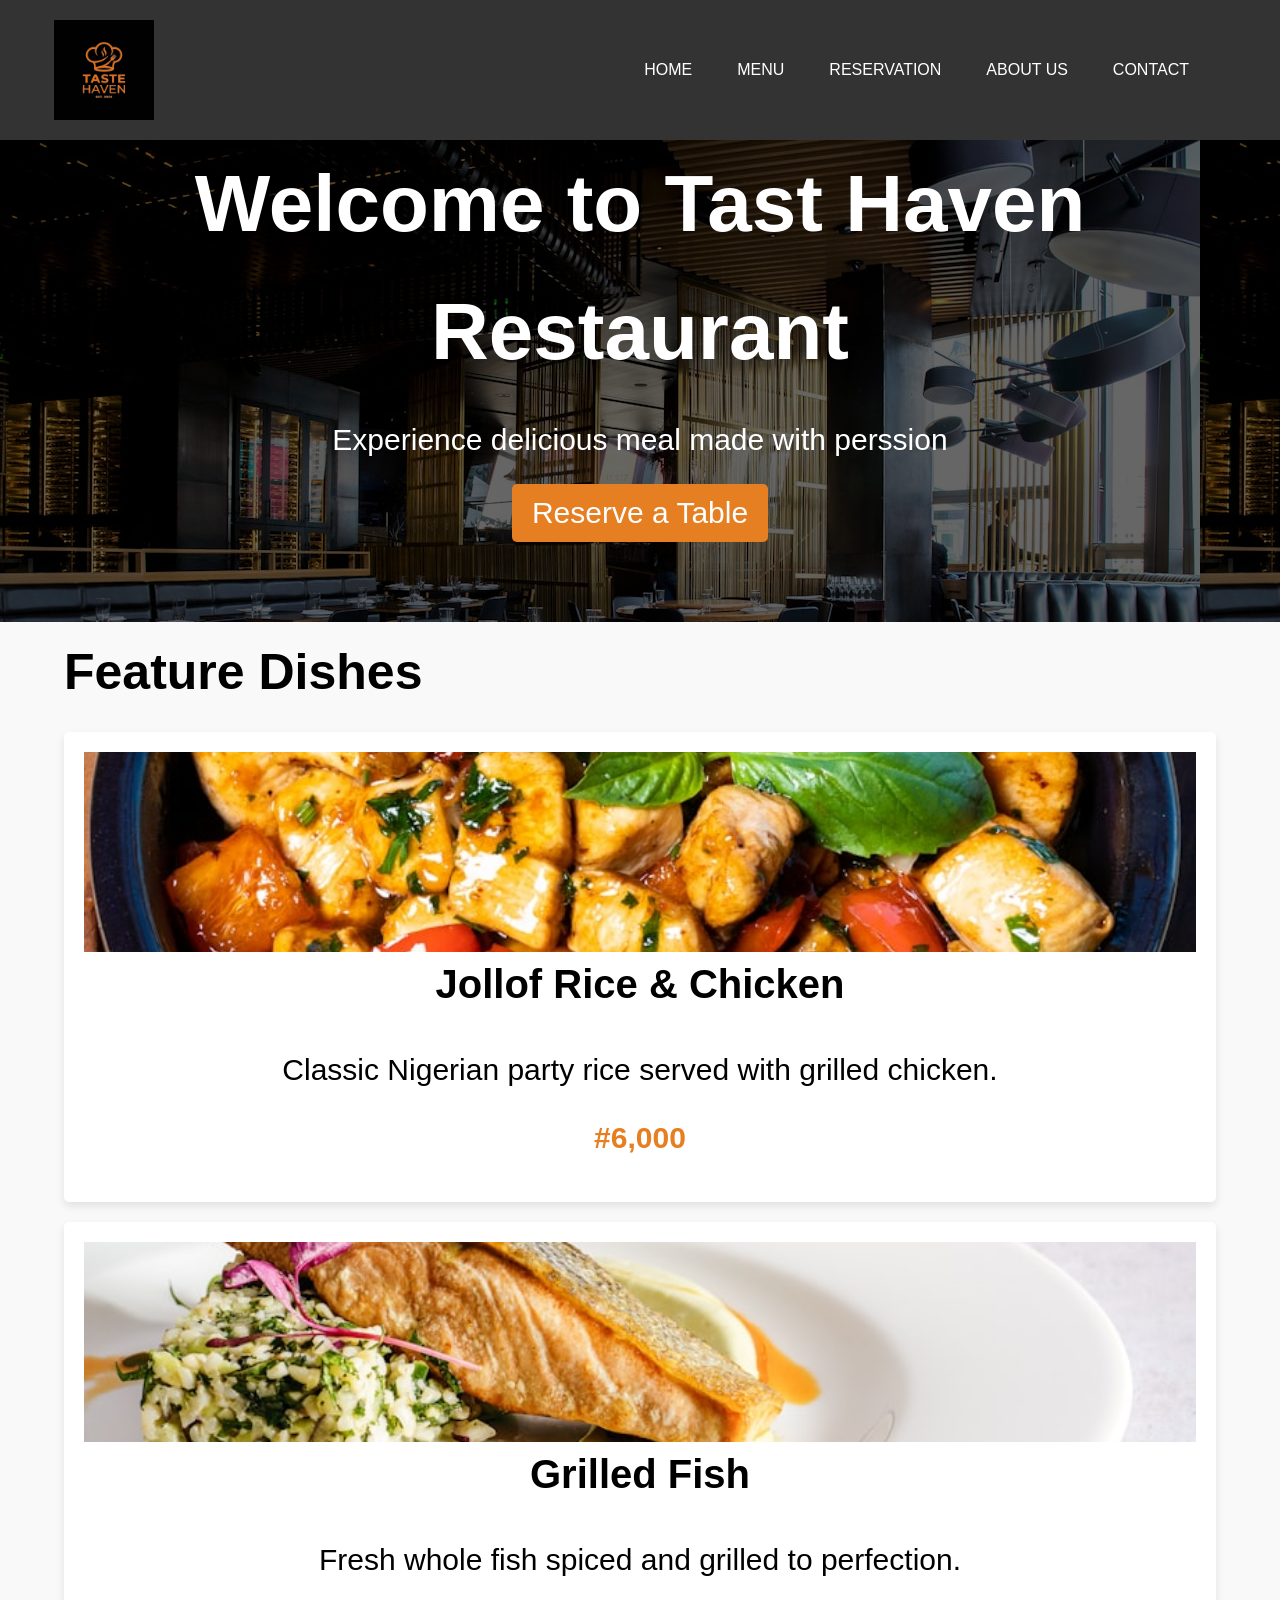
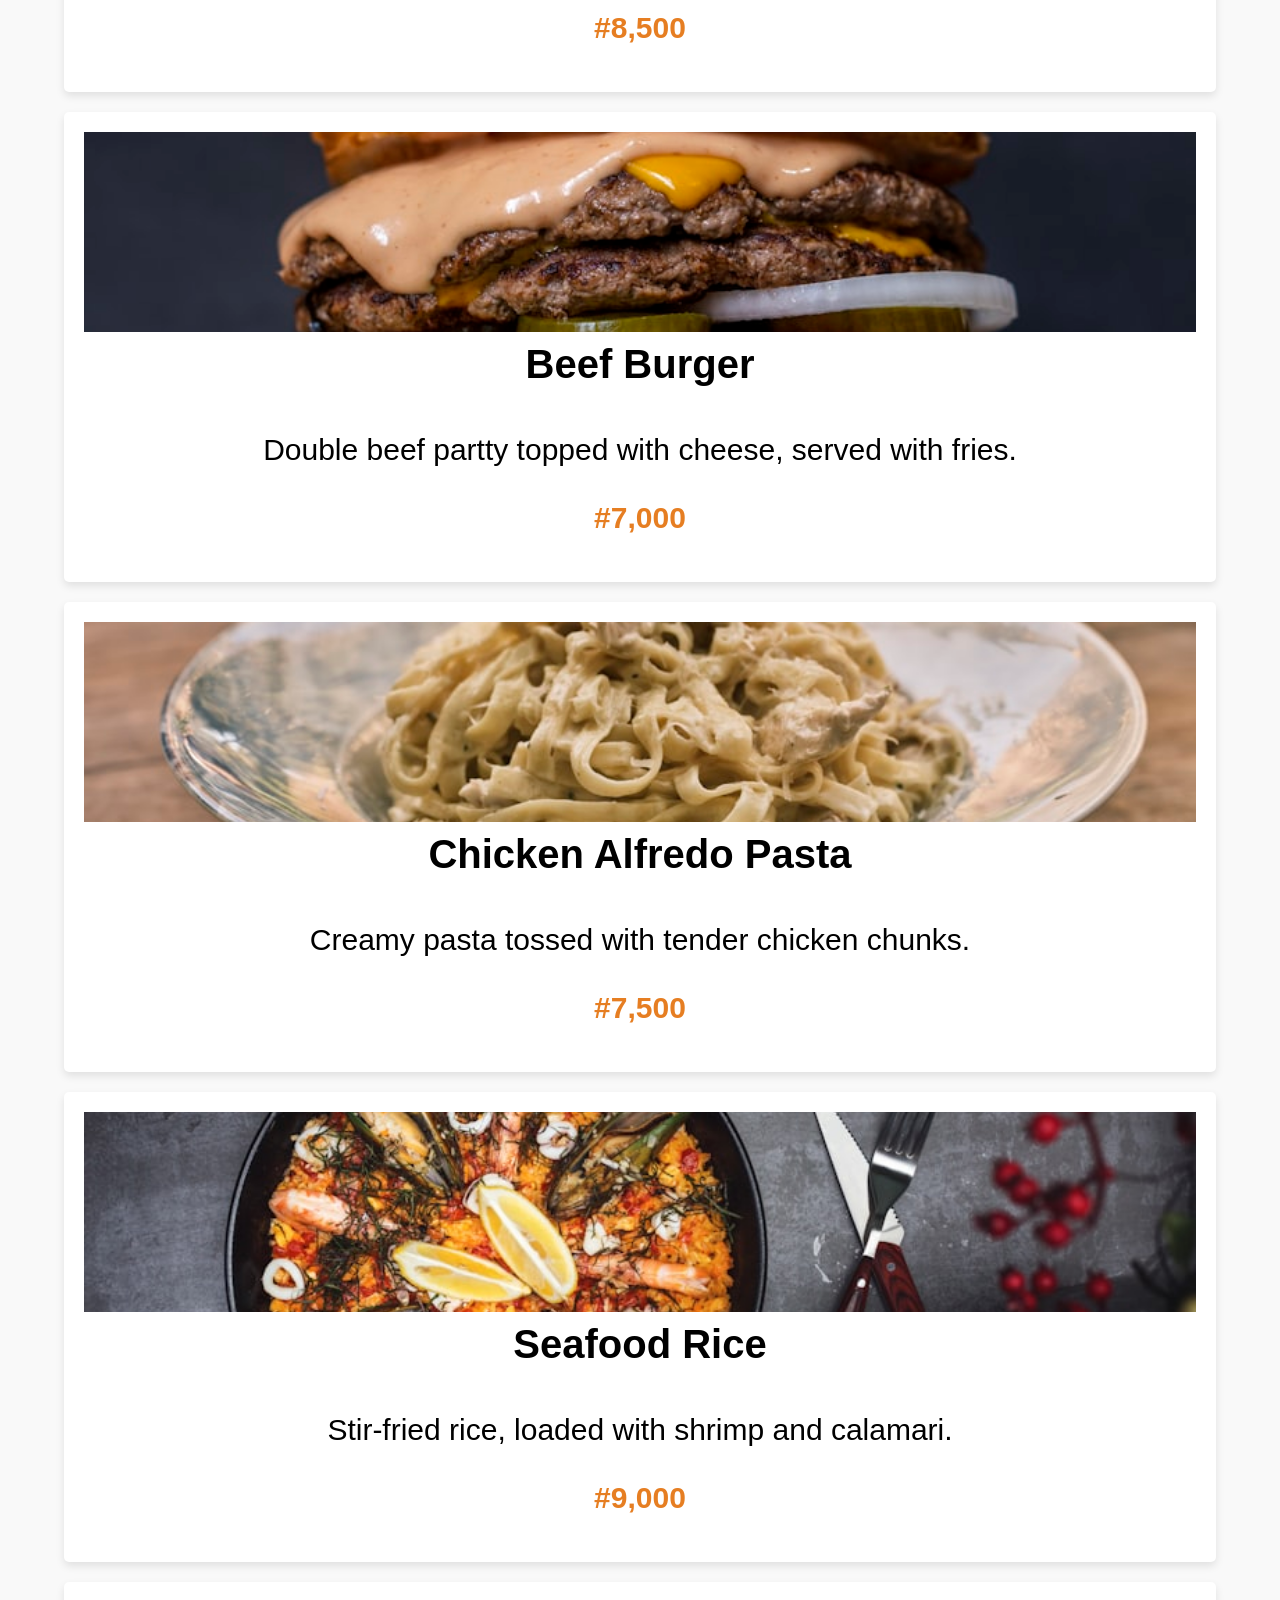
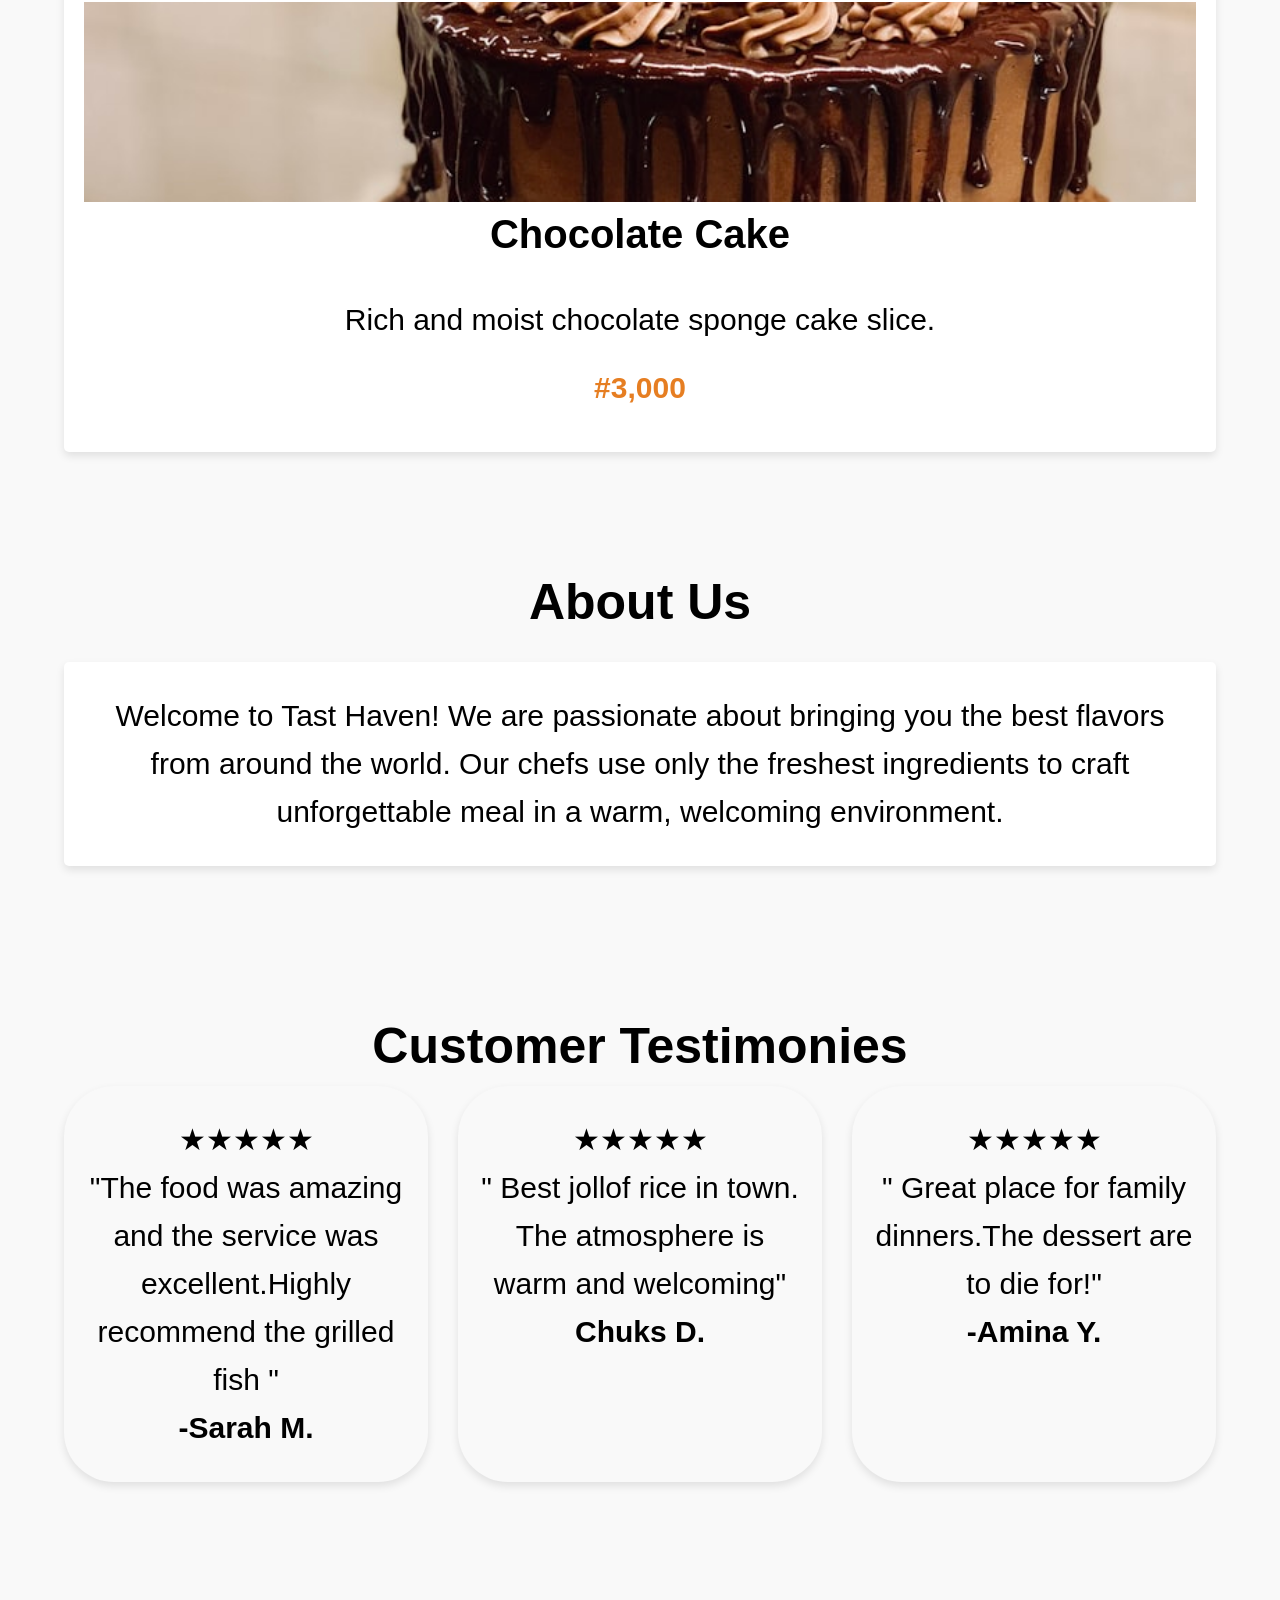
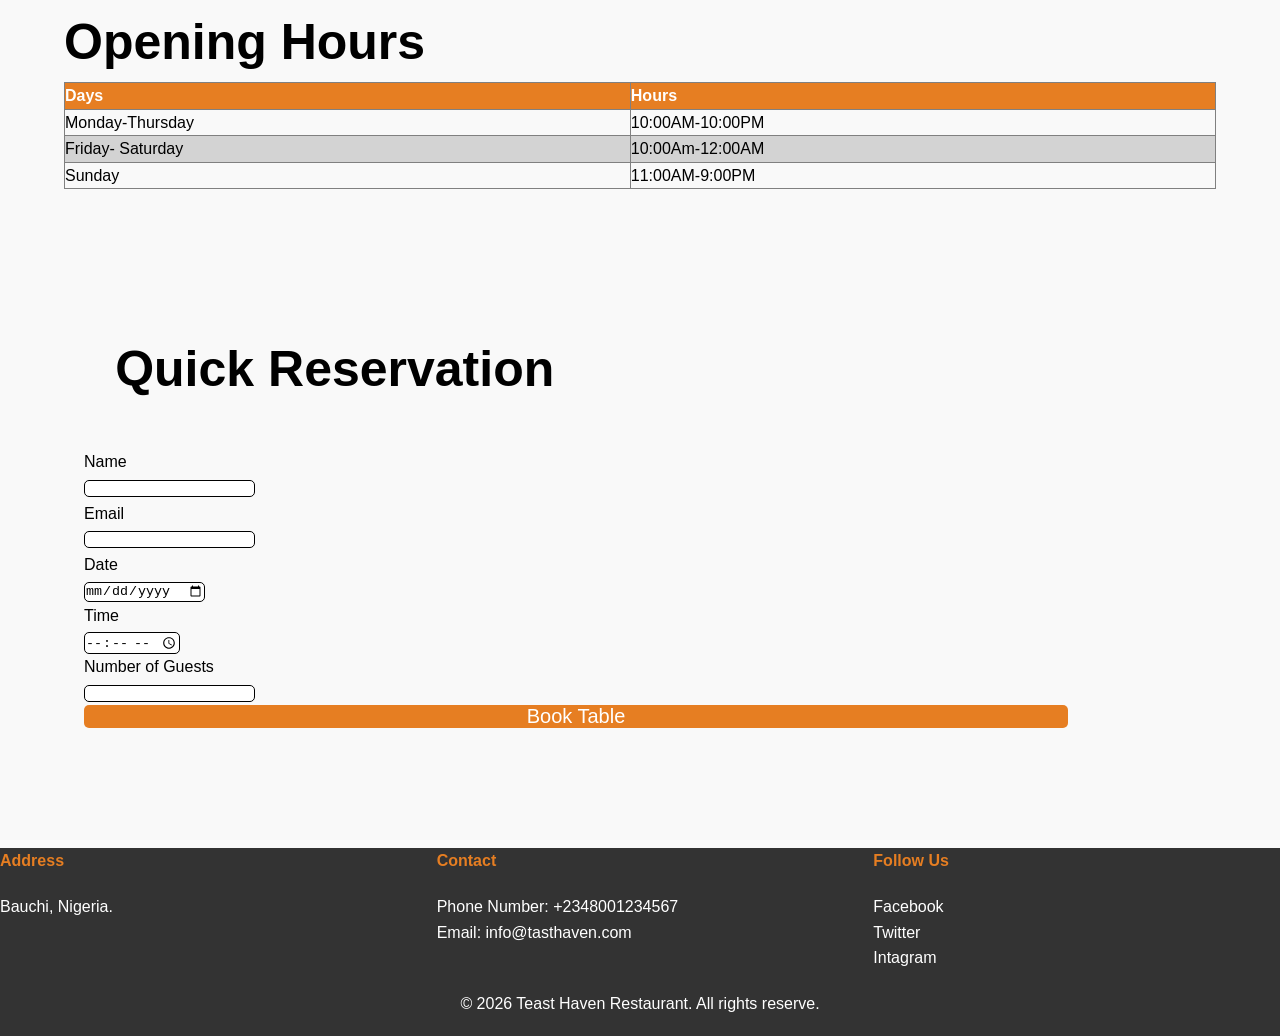
<file: Index.html>
<!DOCTYPE html>
<html>

<head>
  <meta charset="UTF-8">
  <meta name="viewport" content="width=device-width, initial-scale=1">
  <title> Taste Haven Restaurant</title>
  <link rel="stylesheet" href="style.css">
</head>

<body>
  
    <!---NAV-BAR--->
<header class="nav-bar">
  <nav class="nav-container">
    <div class="logo">
      <img src="logo.jpg" alt="logo" width="100"/>
    </div>  
    <ul class="nav-links">
      <li><a href="#home">HOME</a></li>
      <li> <a href="#menu">MENU</a></li>
     <li><a href="#reservation">RESERVATION</a></li>
      <li><a href="#aboutus">ABOUT US</a></li>
      <li><a href="#contact"> CONTACT</a></li>
    </ul>
  </nav>
</header>
 </div>
  
  <!---HERO SECTION--->
  <div class="hero">
   <h1> Welcome to Tast Haven Restaurant</h1>
   <p> Experience delicious meal made with perssion</p>
   <button type="submit" class="btn btn-hero">Reserve a Table</button>
  </div>
  
  
  <!----CARD SECTION---->
  <div class="card-container">
   <h2>Feature Dishes</h2>
  
   <div class="card-features">
     <div class="card">
     <input type="image" src="jollof rice & chicken.jpg" alt="" class="card-image">
     
    <div class="card-items">
     <h3>Jollof Rice & Chicken</h3>
     <p> Classic Nigerian party rice served with grilled chicken.</p>
     <p class="t"> #6,000</p>
    </div>
   </div>
  
   <div class="card">
     <input type="image" src="grilled fish.jpg" alt="" class="card-image">
     
     <div class="card-items">
      <h3>Grilled Fish</h3>
      <p> Fresh whole fish spiced and  grilled to perfection. </p>
      <p class="t">#8,500</p>
     </div> 
   </div>
  
  
   <div class="card">
    <input type="image" src=" beef burger.jpg" alt="" class="card-image">
     
    <div class="card-items">
      <h3>Beef Burger</h3>
      <p> Double beef partty topped with cheese, served with fries.</p>
      <p class="t"> #7,000</p>
    </div>
   </div>
  
   <div class="card">
     <input type="image" src=" chicken altero.jpg" alt="" class="card-image">
     
     <div class="card-items">
       <h3> Chicken Alfredo Pasta</h3>
       <p> Creamy pasta tossed with tender chicken chunks.</p>
       <p class="t"> #7,500</p>
     </div>
   </div>
  
   <div class="card">
     <input type="image" src=" seafood.jpg" alt="" class="card-image">
     
     <div class="card-items">
       <h3> Seafood Rice</h3>
       <p> Stir-fried rice, loaded with shrimp and calamari.</p>
       <p class="t">#9,000 </p>
     </div>
   </div>
  
   <div class="card">
     <input type="image" src=" cake.jpg" alt="" class="card-image">
     
     <div class=" card-items">
       <h3> Chocolate Cake</h3>
      <p> Rich and moist chocolate sponge cake slice.</p>
       <p class="t"> #3,000</p>
     </div>
    
   </div>
   
   </div>
   
 </div>
 
  <!---ABOUT US--->
  <div class="about">
    
   <h2> About Us</h2>
    <p> Welcome to Tast Haven! We are passionate about bringing you the best
    flavors from around the world. Our chefs use only the freshest ingredients to craft unforgettable meal in a warm, welcoming environment.</p>
  </div>
  
  
  <!---CUSTOMER TESTIMONY-->
  <div class="testimony">
   <h2> Customer Testimonies</h2>
  
   <div class="testimony-container">
     <div class="items">
       <p> ★★★★★</p>
     <p> "The food was amazing and the service was excellent.Highly recommend the grilled fish "</p>
     <h3> -Sarah M.</h3>
     </div>

     <div class="items">
       <p> ★★★★★</p>
     <p> " Best jollof rice in town. The atmosphere is warm and welcoming"</p>
     <h3> Chuks D.</h3>
     </div>
  
      <div class="items">
        <p> ★★★★★</p>
     <p>" Great place for family dinners.The dessert are to die for!"</p>
     <h3>-Amina Y.</h3>
      </div>
  </div>
  </div>
  
  <!---OPENING HOURS---->
  <div class=" hours">
  <h2> Opening Hours</h2>
  
  <table border="1" class="hours-container">
    <thead>
      <tr class=" days">
        <td>Days</td>
        <td>Hours</td>
      </tr>
    </thead>
    
    <tbody>
    <tr class="day">
      <td>Monday-Thursday</td>
      <td>10:00AM-10:00PM</td>
    </tr>
    
    <tr class="day b">
      <td>Friday- Saturday</td>
      <td>10:00Am-12:00AM</td>
    </tr>
    
    <tr class="day">
      <td>Sunday</td>
      <td>11:00AM-9:00PM</td>
    </tr>
    </tbody>
  </table>
  </div>  
  
  <!---QUICK RESERVATION--->
  <div class="reservation">
  <h2> Quick Reservation</h2>
  <div class="reservation-detail" >
  <form action="#" method="post" accept-charset="utf-8">
    
    <div class="details">
      <label for="Name">Name</label><br />
    <input type="text" name="Name" id="Name"required><br />
    </div>
  
  <div class="details">
      <label for="Email">Email</label><br />
    <input type="email" name="Email" id="Email" required><br />
  </div>
    
    <div class="details">
      <label for="Date">Date</label><br />
    <input type="Date" name="Date" id="Date" required><br />
    </div>
    
    <div class="details">
       <label for="Time">Time</label><br />
    <input type="time" name="Time" id="Time"required><br />
    </div>
   
   <div class="details">
         <label for="Number of Guests">Number of Guests</label><br />
    <input type="number" name="Number of Guests" id="NumberofGuests" required><br />
   </div>
   
  <input type="submit" value="Book Table" required class="details button">
  </form>
</div>
</div>
  </form>
  </div>
    
 <!---FOOTER-->
  <footer class="footer">
    <div class="footer-grid">
      <div>
       <h4> Address</h4>
       <p> Bauchi, Nigeria.</p>
      </div>
      
      <div>
      <h4> Contact</h4>
       <p> Phone Number: +2348001234567</p>
       <p> Email: info@tasthaven.com</p>
      </div>
      
      <div>
      <h4> Follow Us</h4>
       <p> Facebook</p>
       <p> Twitter</p>
       <p> Intagram</p>
      </div>
      
    </div>
    <div class="copyright">
      <p> © 2026 Teast Haven Restaurant. All rights reserve.</p>
    </div>
    </footer>  
</body>
</html>
</file>
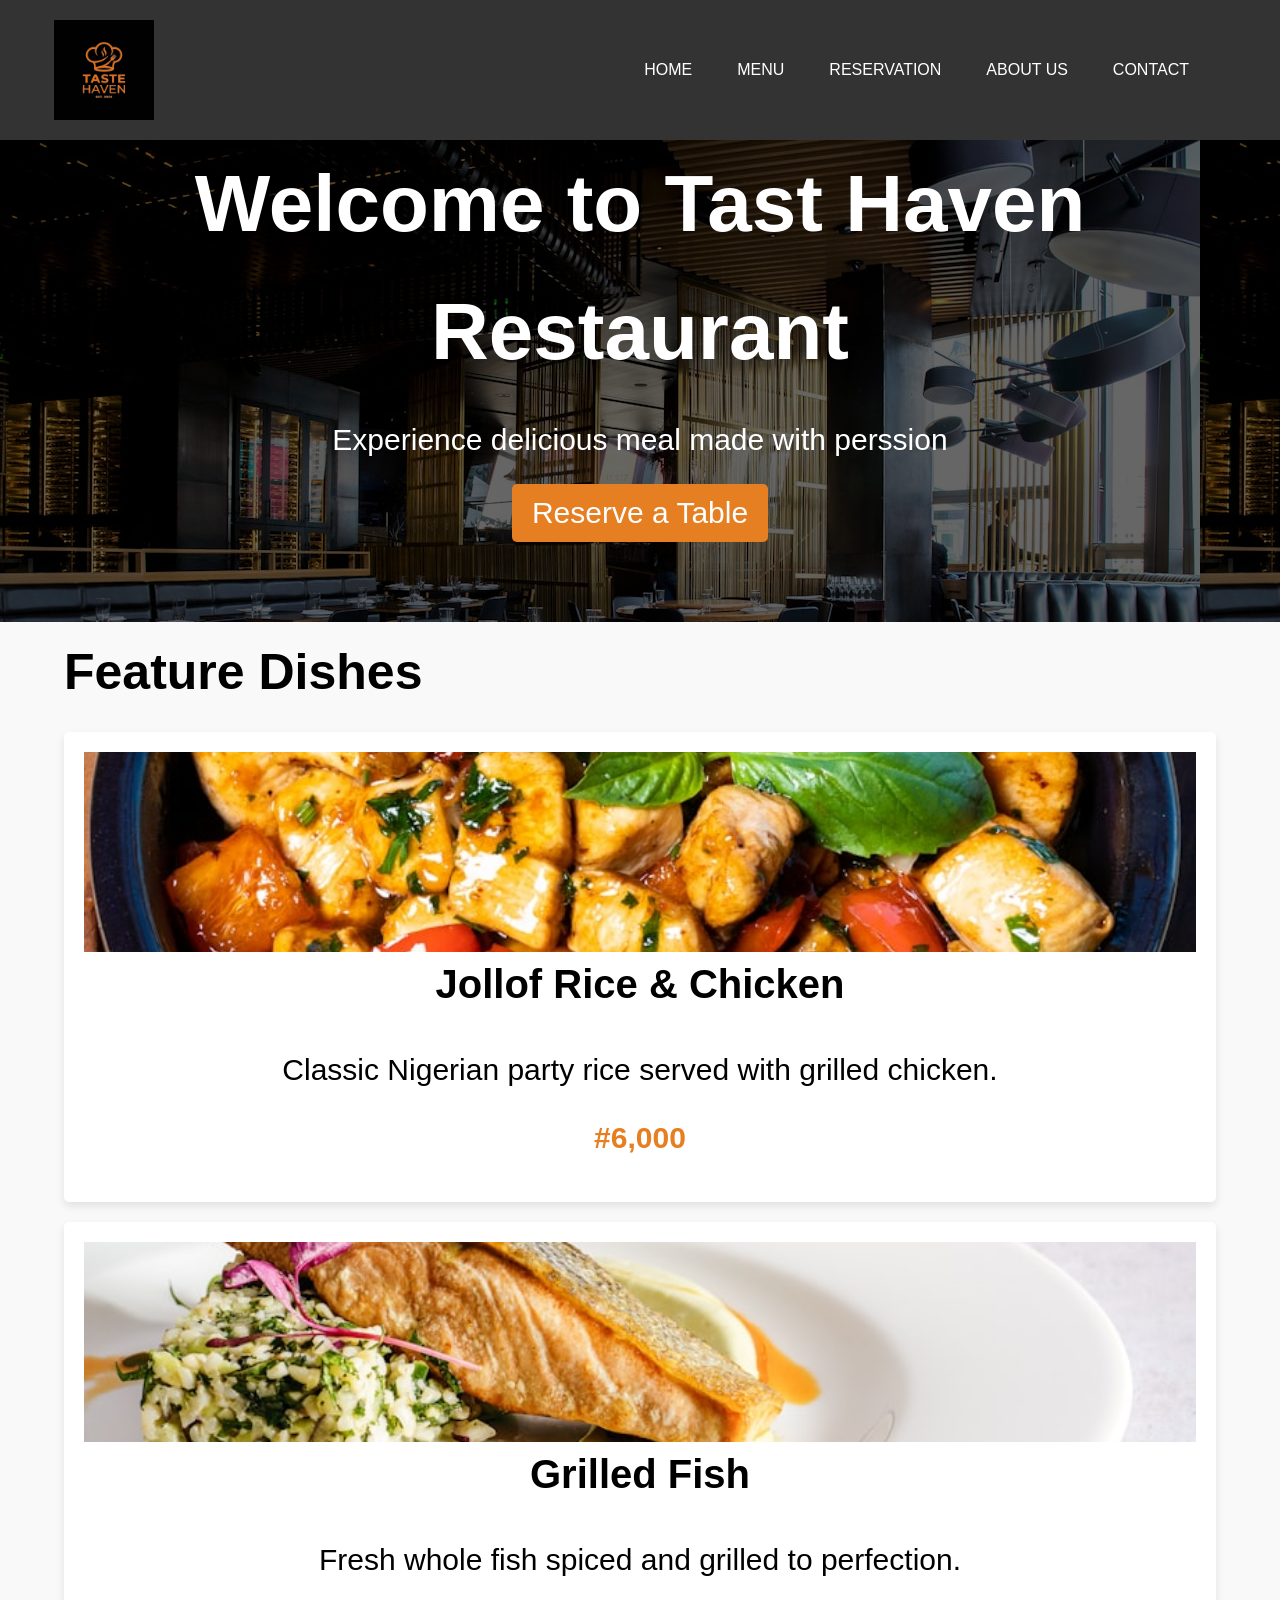
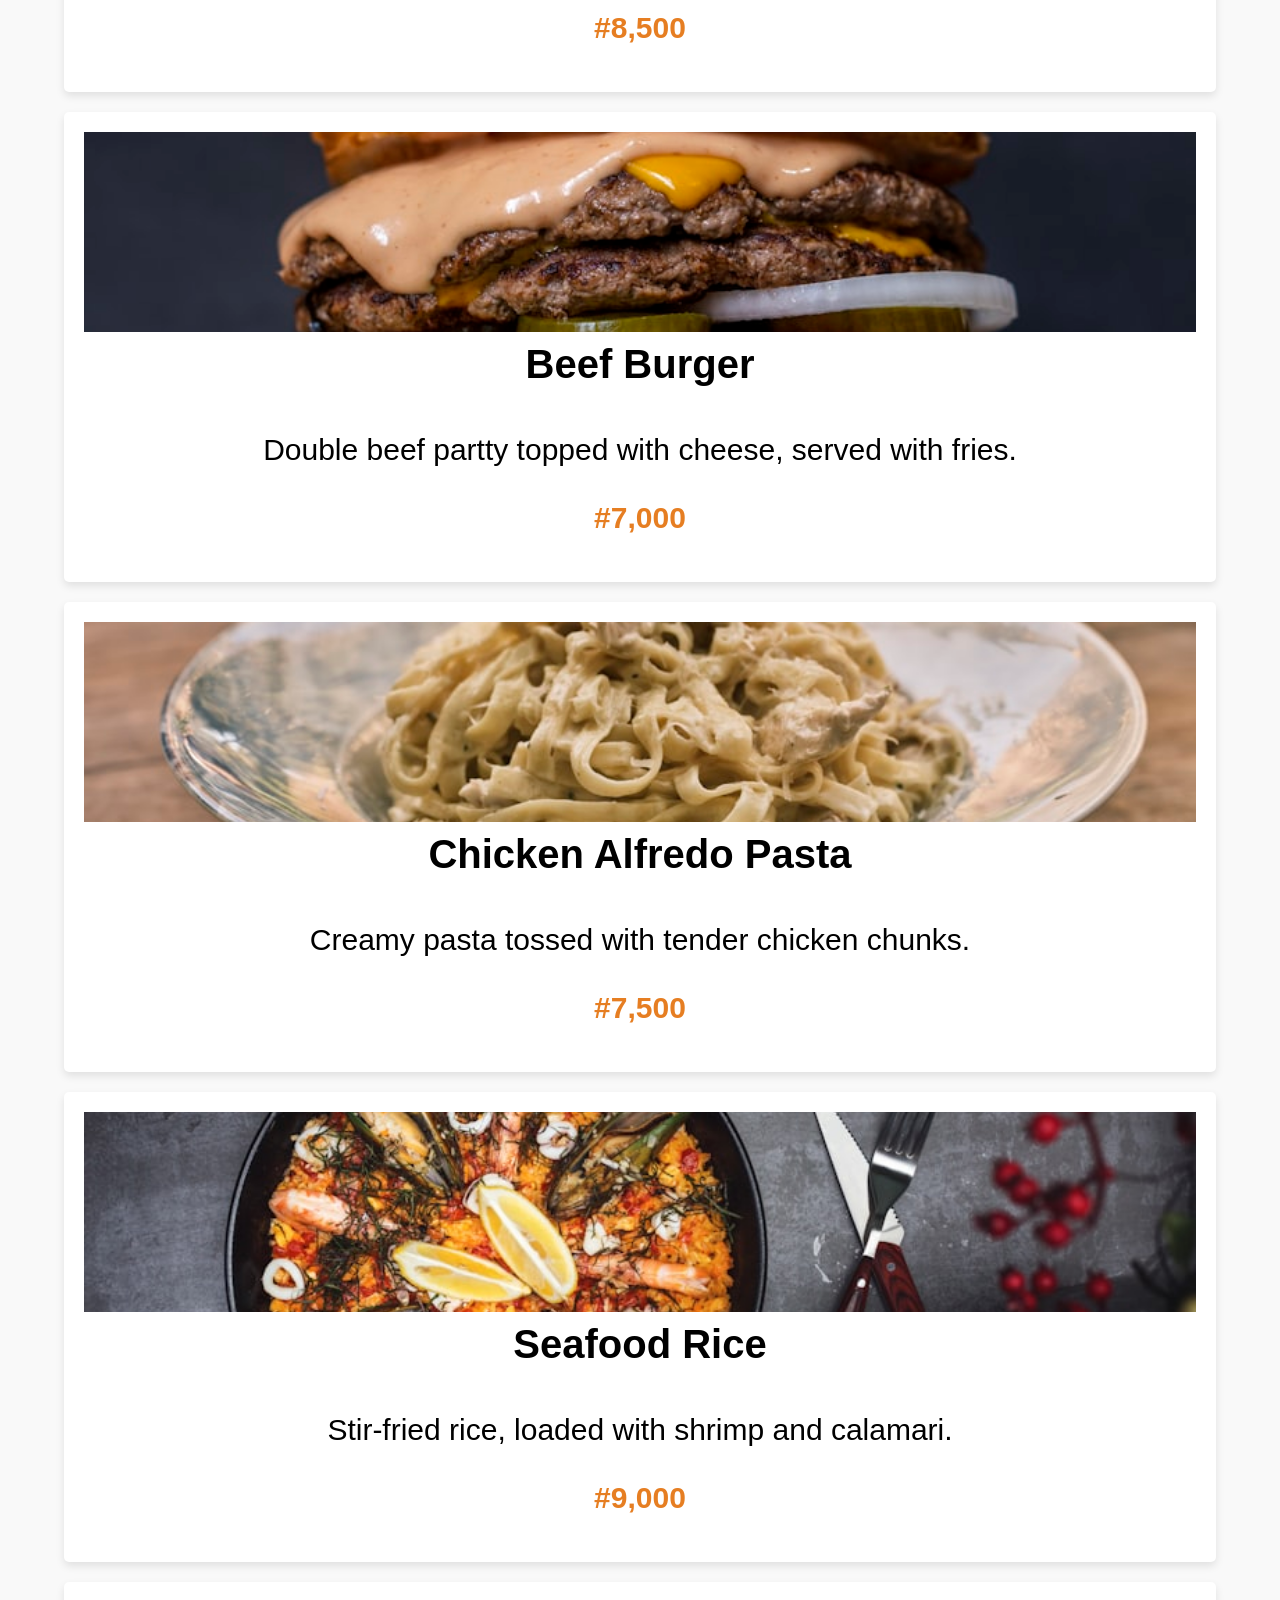
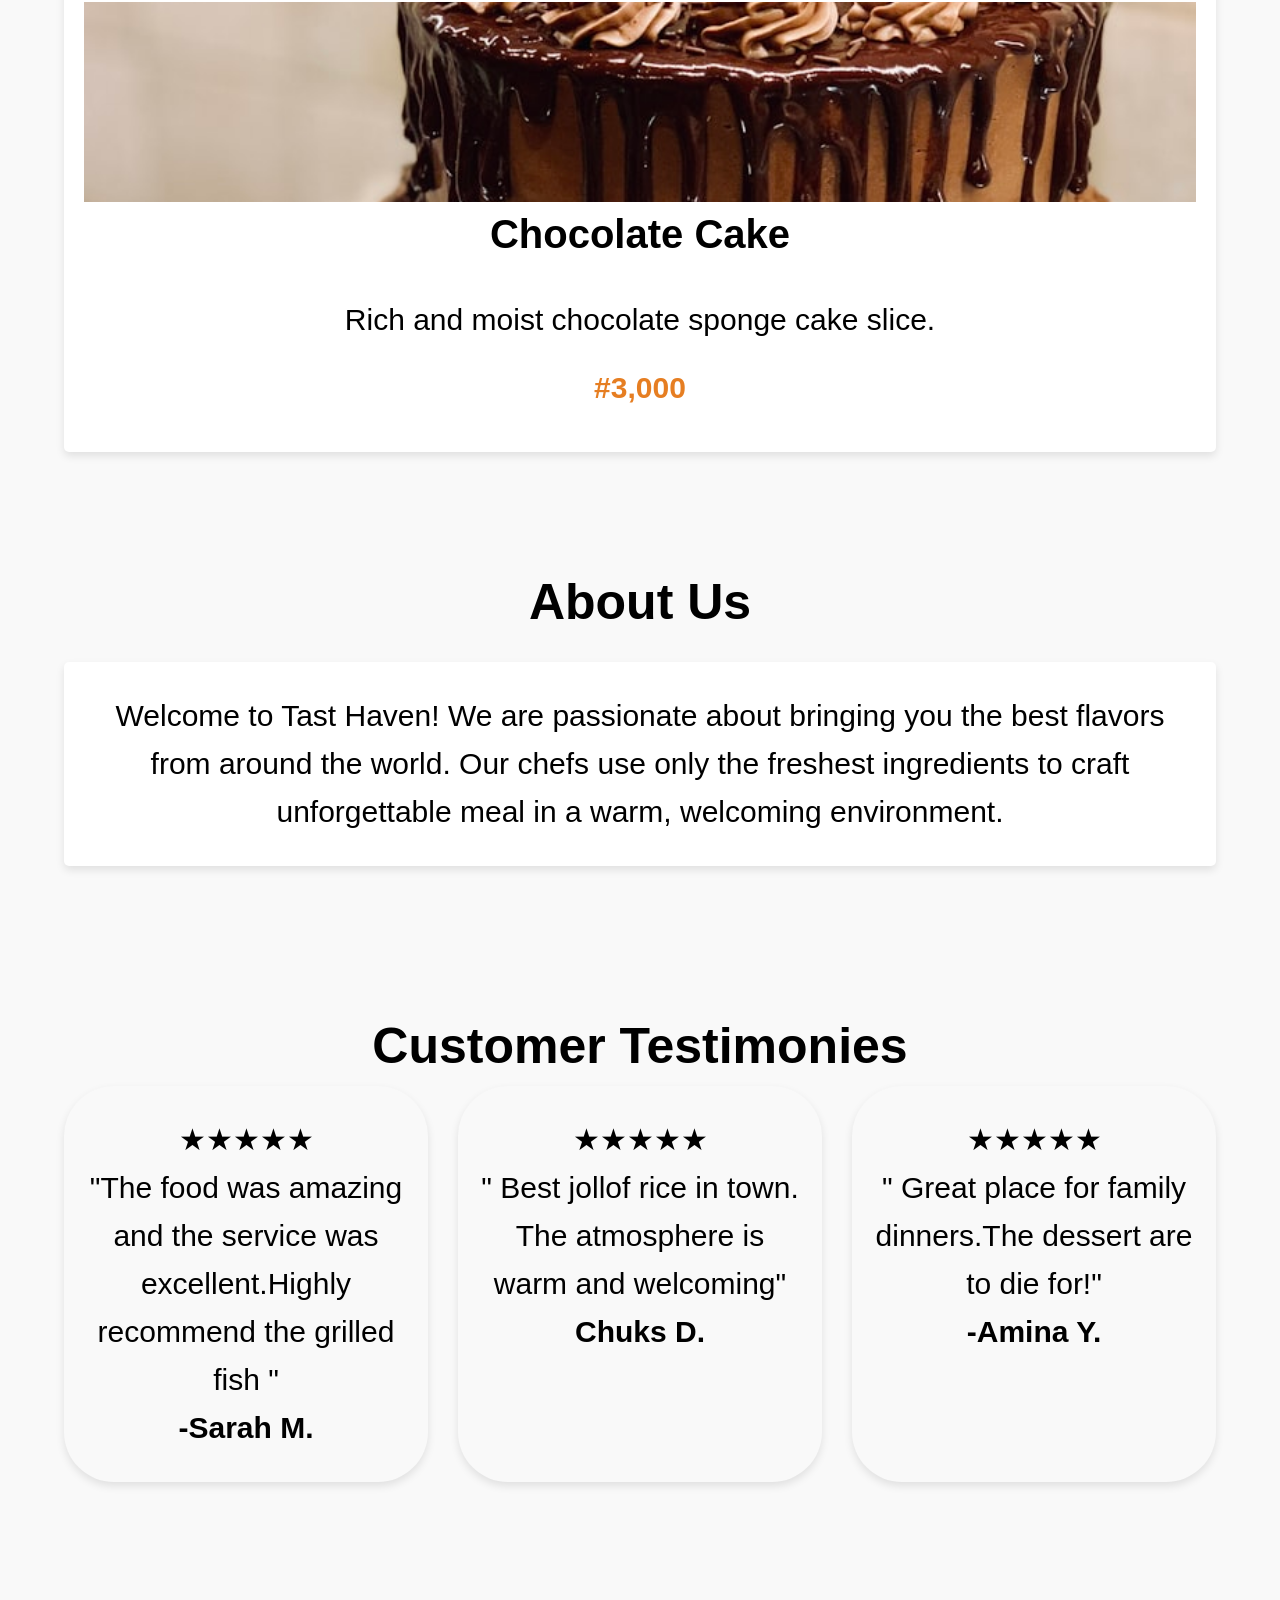
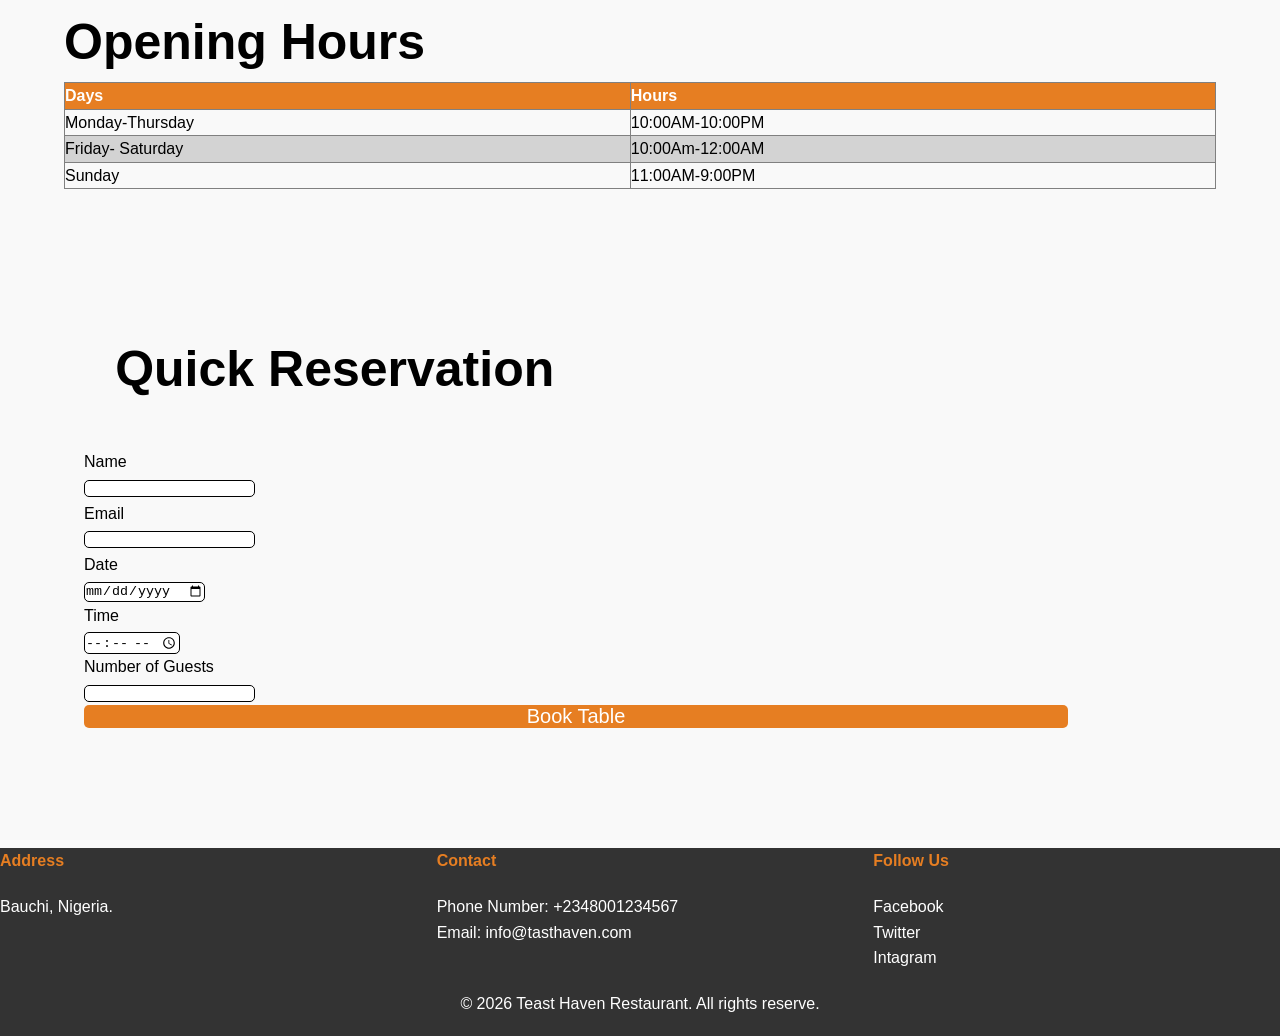
<file: project.html>
<!DOCTYPE html>
<html>

<head>
  <meta charset="UTF-8">
  <meta name="viewport" content="width=device-width, initial-scale=1">
  <title> Taste Haven Restaurant</title>
  <link rel="stylesheet" href="style.css">
</head>

<body>
  
    <!---NAV-BAR--->
<header class="nav-bar">
  <nav class="nav-container">
    <div class="logo">
      <img src="logo.jpg" alt="logo" width="100"/>
    </div>  
    <ul class="nav-links">
      <li><a href="#home">HOME</a></li>
      <li> <a href="#menu">MENU</a></li>
     <li><a href="#reservation">RESERVATION</a></li>
      <li><a href="#aboutus">ABOUT US</a></li>
      <li><a href="#contact"> CONTACT</a></li>
    </ul>
  </nav>
</header>
 </div>
  
  <!---HERO SECTION--->
  <div class="hero">
   <h1> Welcome to Tast Haven Restaurant</h1>
   <p> Experience delicious meal made with perssion</p>
   <button type="submit" class="btn btn-hero">Reserve a Table</button>
  </div>
  
  
  <!----CARD SECTION---->
  <div class="card-container">
   <h2>Feature Dishes</h2>
  
   <div class="card-features">
     <div class="card">
     <input type="image" src="jollof rice & chicken.jpg" alt="" class="card-image">
     
    <div class="card-items">
     <h3>Jollof Rice & Chicken</h3>
     <p> Classic Nigerian party rice served with grilled chicken.</p>
     <p class="t"> #6,000</p>
    </div>
   </div>
  
  
   <div class="card">
     <input type="image" src="grilled fish.jpg" alt="" class="card-image">
     
     <div class="card-items">
      <h3>Grilled Fish</h3>
      <p> Fresh whole fish spiced and  grilled to perfection. </p>
      <p class="t">#8,500</p>
     </div> 
   </div>
  
  
   <div class="card">
    <input type="image" src=" beef burger.jpg" alt="" class="card-image">
     
    <div class="card-items">
      <h3>Beef Burger</h3>
      <p> Double beef partty topped with cheese, served with fries.</p>
      <p class="t"> #7,000</p>
    </div>
   </div>
  
  
   <div class="card">
     <input type="image" src=" chicken altero.jpg" alt="" class="card-image">
     
     <div class="card-items">
       <h3> Chicken Alfredo Pasta</h3>
       <p> Creamy pasta tossed with tender chicken chunks.</p>
       <p class="t"> #7,500</p>
     </div>
   </div>
  
  
   <div class="card">
     <input type="image" src=" seafood.jpg" alt="" class="card-image">
     
     <div class="card-items">
       <h3> Seafood Rice</h3>
       <p> Stir-fried rice, loaded with shrimp and calamari.</p>
       <p class="t">#9,000 </p>
     </div>
   </div>
  
  
   <div class="card">
     <input type="image" src=" cake.jpg" alt="" class="card-image">
     
     <div class=" card-items">
       <h3> Chocolate Cake</h3>
      <p> Rich and moist chocolate sponge cake slice.</p>
       <p class="t"> #3,000</p>
     </div>
    
   </div>
   
   </div>
   
 </div>
 
  <!---ABOUT US--->
  <div class="about">
    
   <h2> About Us</h2>
    <p> Welcome to Tast Haven! We are passionate about bringing you the best
    flavors from around the world. Our chefs use only the freshest ingredients to craft unforgettable meal in a warm, welcoming environment.</p>
  </div>
  
  
  <!---CUSTOMER TESTIMONY-->
  <div class="testimony">
   <h2> Customer Testimonies</h2>
   
   
   <div class="testimony-container">
     <div class="items">
       <p> ★★★★★</p>
     <p> "The food was amazing and the service was excellent.Highly recommend the grilled fish "</p>
     <h3> -Sarah M.</h3>
     </div>

     <div class="items">
       <p> ★★★★★</p>
     <p> " Best jollof rice in town. The atmosphere is warm and welcoming"</p>
     <h3> Chuks D.</h3>
     </div>
  
      <div class="items">
        <p> ★★★★★</p>
     <p>" Great place for family dinners.The dessert are to die for!"</p>
     <h3>-Amina Y.</h3>
      </div>
  </div>
  </div>
  
  <!---OPENING HOURS---->
  <div class=" hours">
  <h2> Opening Hours</h2>
  
  <table border="1" class="hours-container">
    <thead>
      <tr class=" days">
        <td>Days</td>
        <td>Hours</td>
      </tr>
    </thead>
    
    <tbody>
    <tr class="day">
      <td>Monday-Thursday</td>
      <td>10:00AM-10:00PM</td>
    </tr>
    
    <tr class="day b">
      <td>Friday- Saturday</td>
      <td>10:00Am-12:00AM</td>
    </tr>
    
    <tr class="day">
      <td>Sunday</td>
      <td>11:00AM-9:00PM</td>
    </tr>
    </tbody>
  </table>
  </div>  
  
  <!---QUICK RESERVATION--->
  <div class="reservation">
  <h2> Quick Reservation</h2>
  <div class="reservation-detail" >
  <form action="#" method="post" accept-charset="utf-8">
    
    <div class="details">
      <label for="Name">Name</label><br />
    <input type="text" name="Name" id="Name"required><br />
    </div>
  
  
  <div class="details">
      <label for="Email">Email</label><br />
    <input type="email" name="Email" id="Email" required><br />
  </div>
    
    <div class="details">
      <label for="Date">Date</label><br />
    <input type="Date" name="Date" id="Date" required><br />
    </div>
    
    <div class="details">
       <label for="Time">Time</label><br />
    <input type="time" name="Time" id="Time"required><br />
    </div>
   
   <div class="details">
         <label for="Number of Guests">Number of Guests</label><br />
    <input type="number" name="Number of Guests" id="NumberofGuests" required><br />
   </div>
   
  <input type="submit" value="Book Table" required class="details button">
  </form>
</div>
</div>
  </form>
  </div>
    
    
    
 <!---FOOTER-->
  <footer class="footer">
    <div class="footer-grid">
      <div>
       <h4> Address</h4>
       <p> Bauchi, Nigeria.</p>
      </div>
      
      <div>
      <h4> Contact</h4>
       <p> Phone Number: +2348001234567</p>
       <p> Email: info@tasthaven.com</p>
      </div>
      
      <div>
      <h4> Follow Us</h4>
       <p> Facebook</p>
       <p> Twitter</p>
       <p> Intagram</p>
      </div>
      
      
    </div>
    <div class="copyright">
      <p> © 2026 Teast Haven Restaurant. All rights reserve.</p>
    </div>
    </footer>  
</body>

</html>
</file>
<file: style.css>
*{
  padding: 0;
  margin: 0;
  box-sizing: border-box;
} 


/*Body*/
body {
  width: 100%;
  background: #f9f9f9;
  font-family: 'Segoe UI', Tahoma, Geneva, Verdana, sans-serif;
  line-height: 1.6;
  scroll-behavior: smooth;
}
.nav-container{
  display: flex;
  justify-content: space-between;
  background: #333;
  padding: 20px 5%; 
  align-items: center;
  flex-wrap: wrap;
} 

.container{
  max-width: 1200px;
  width: 90%;
  margin: 0 auto;
} 

.nav-bar{
  background: #333;
  margin: auto;
}

.logo{
  width: 80px;
  height: 80px;
  margin-bottom: 20px;
  display: flex;
  align-items: flex-start;
  justify-content: center;
}

.nav-links{
  margin: 10px 17px;
  display:flex;
  gap: 25px;
  list-style: none;
  flex-wrap: wrap;
}
  
.nav-links a{
  display: flex;
  color: #fff;
  border-radius: 8px;
  padding: 10px 10px;
  background: transparent;
  text-decoration: none;
}
  
.nav-links a:hover{
  background: #e67e22;
  cursor: pointer;
}

.hero{
  text-align:  center;
  background: linear-gradient(rgba(0, 0, 0, 0.6),  rgba(0, 0, 0, 0.6)), url("log.jpg");
  color: #fff;
}
.hero h1{
  margin-bottom: 20px;
  font-size: 80px;
}

.hero p{
  font-size: 30px;
}

.nav p{
  font-size: 50px;
}

.btn{
  background: #e67e22;
  color: #fff;
  font-size: 30px;
  border: none;
  border-radius: 5px;
  margin-top: 20px;
  padding: 12px 20px;
  margin-bottom: 80px;
}

 .btn:hover{
   background: #222;
   color: #000;
 }

.card-container{
  padding: 10px 5%;
  margin-bottom: 80px;
}

.card-container h2{
  font-size: 50px;
  margin-bottom: 20px;
}

.card-features{
  display: grid;
  grid-template-columns: 1fr;
  gap: 20px;
}
.card{
  padding: 20px;
  border-radius: 5px;
  border: none;
  background: #fff;
  box-shadow: 0 4px 8px rgba(0, 0, 0,0.1);
}

.card-image {
  height: 200px;
  display: block;
  width: 100%;
  object-fit: cover;
  border-radius: 0;
}

.card-items{
  display: grid;
  text-align:center;
  background: #fff;
  justify-content: space-evenly;
  
}
.card h3{
  font-size: 40px;
  margin-bottom: 30px;
}

.card p{
  font-size: 30px;
  margin-bottom: 20px;
}

.t{
  color: #e67e22;
  font-size: 30px;
  font-weight: bold;
}

.about{
  padding: 20px 5%;
  text-align: center;
}

.about h2{
  font-size: 50px;
  margin-bottom: 20px;
}

.about p{
  padding: 30px 20px;
  font-size: 30px;
  background: #fff;
  border: none;
  border-radius: 5px;
  margin-bottom: 80px;
  box-shadow: 0 4px 8px rgba(0, 0, 0,0.1);
}

.testimony{
  padding: 20px 5%;
  text-align: center;
}

.testimony h2{
  margin-top: 20px;
  font-size: 50px;
}

.testimony-container{
  display: grid;
  grid-template-columns: repeat(3,1fr);
  gap: 30px;
  margin-bottom: 80px;
 }
 
 .items{
  border: none;
  border-radius: 50px;
  background: #f9f9f9;
  padding: 30px 20px;
  box-shadow: 0 4px 8px rgba(0, 0, 0,0.1);
}

.testimony h3{
  text-align: center;
  font-size: 30px;
  
}

.testimony p{
  text-align: center;
  font-size: 30px;
}

.hours{
  padding: 20px 5%;
}
.hours h2{
  font-size: 50px;
  
}


 table{
   height: 20px;
   width: 100%;
   border-collapse: collapse;
   margin-bottom: 80px;
 }

.td{
  background: #f9f9f9;
  border: none;
  border-radius: 5px;
  padding: 30px 20px;
  box-shadow: 0 4px 8px rgba(0, 0, 0,0.1);
}

.b{
  background: lightgray;
}

.days{
  background: #e67e22;
  color: #fff;
  font-weight: bold;
}

.reservation{
  padding: 20px 5%;
  max-width: 1200px;
  width: 90%;
}

.reservation h2{
  font-size: 50px;
  padding: 20px 5%;
}

.reservation-detail{
  display: grid;
  gap: 25px;
  margin: 20px;
}

 form{
   background: #f9f9f9;
   display: grid;
   grid-template-columns: 1fr;
   margin-bottom: 80px;
   box-shadow: 0 4px 8px( rgba(0, 0, 0, 0.1));
     
 }
.details{
/*  margin: 20px;*/
  border: none;
  border-radius: 5px; 
}

.details input{
  /*box-sizing: border-box;*/
  border-radius: 5px ;
  border: 1px solid #000;
}

.button{
  color:#fff;
  background: #e67e22;
  font-size:20px;
  text-align: center;
} 

  
.footer{
  background: #333;
  color: #fff;
  
}

.footer-grid{
  display: grid;
  grid-template-columns: repeat(3,1fr);
  gap: 30px;
}

.footer h4{
  color: #e67e22;
  margin-bottom: 20px;
}

.copyright{
  padding: 20px 5%;
  text-align: center;
}



@media (max-width: 768px){ 
      .card-features{
        grid-template-columns: 1fr;
      }
      
      .card h2{
        font-size: 30px;
      }
      
      .about h2{
        font-size: 30px;
      }
      
      .hours h2{
        font-size: 30px;
      }
      
      .reservation h2{
        font-size: 30px;
      }
      
      .nav-links {
        flex-direction: column;
        text-align: center;
        width:100%;
      }
    
      
      .hero h2{
         font-size: 30px;
      }
      
      .hero h1{
        font-size: 40px;
      }
      
     .testimony-container{
         grid-template-columns: 1fr;
         
      }
      
      .footer-grid{
         grid-template-columns: 1fr;
      }
 }
</file>
